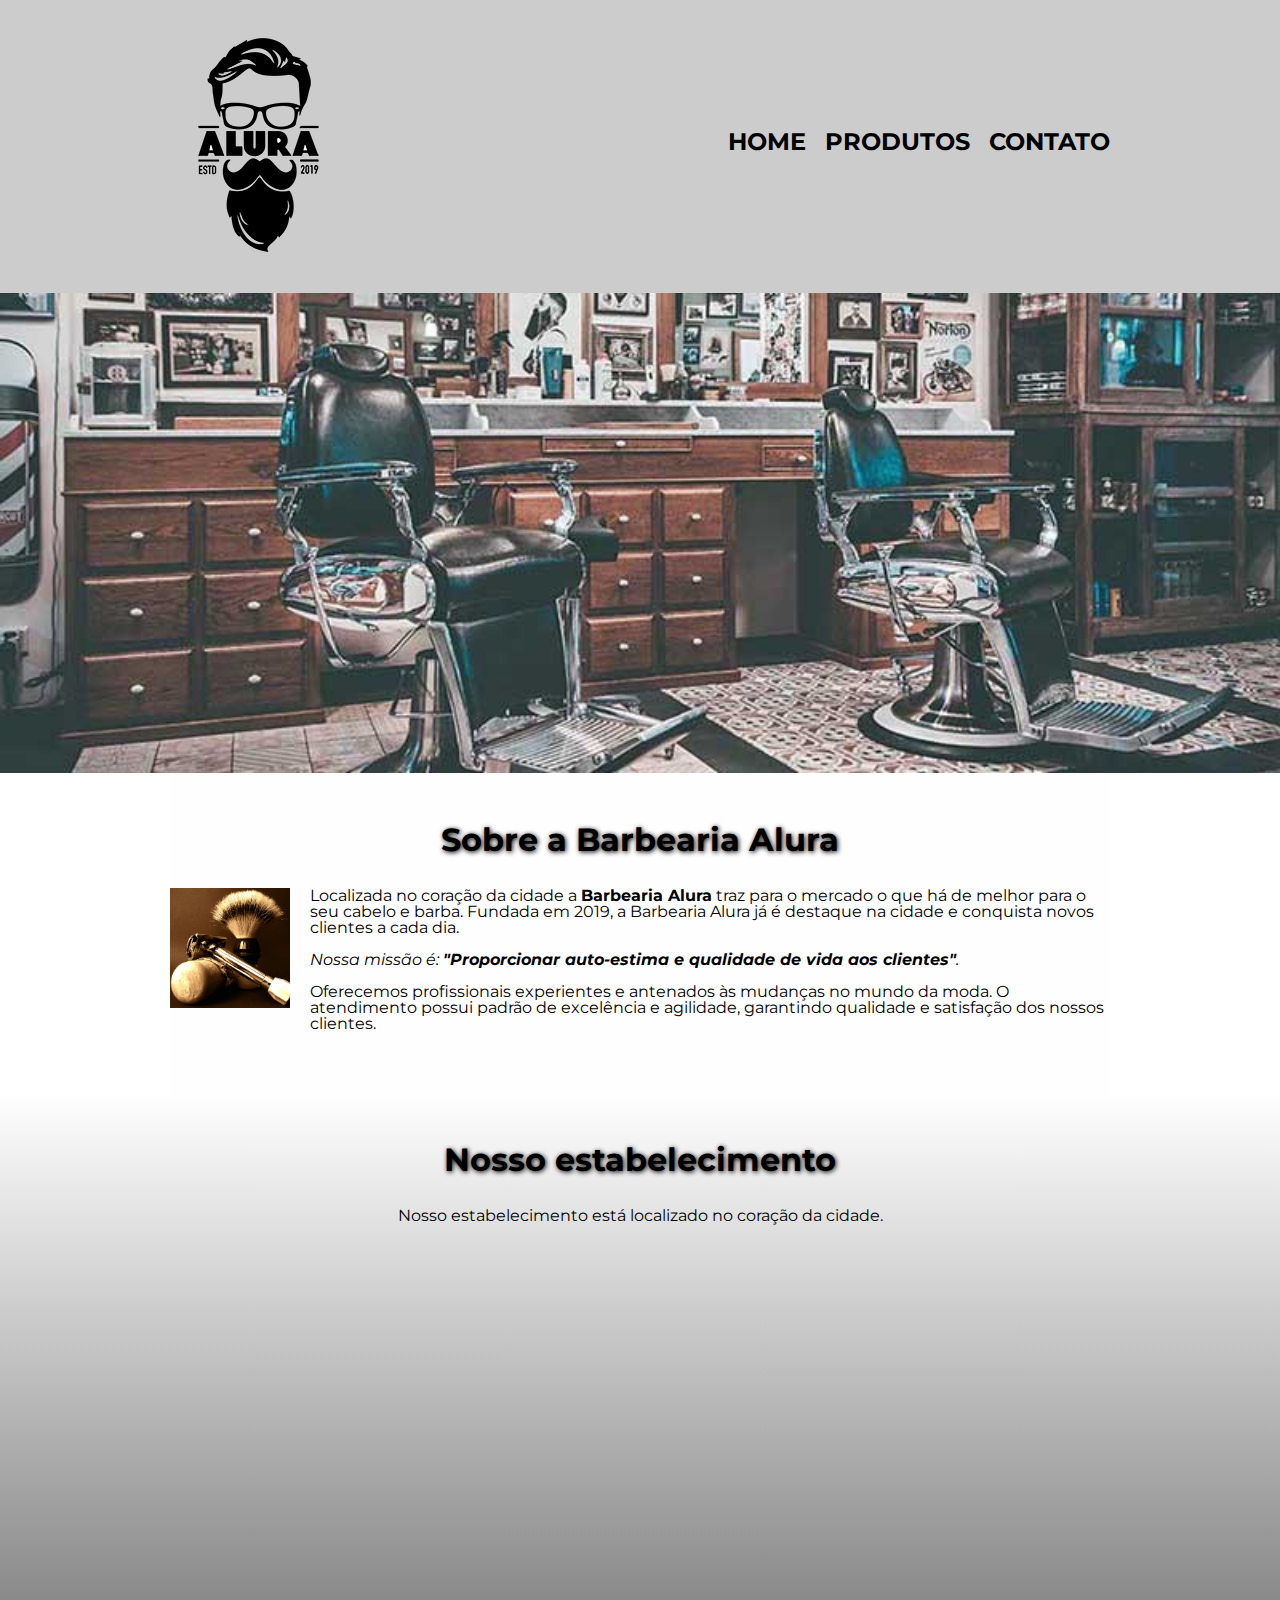
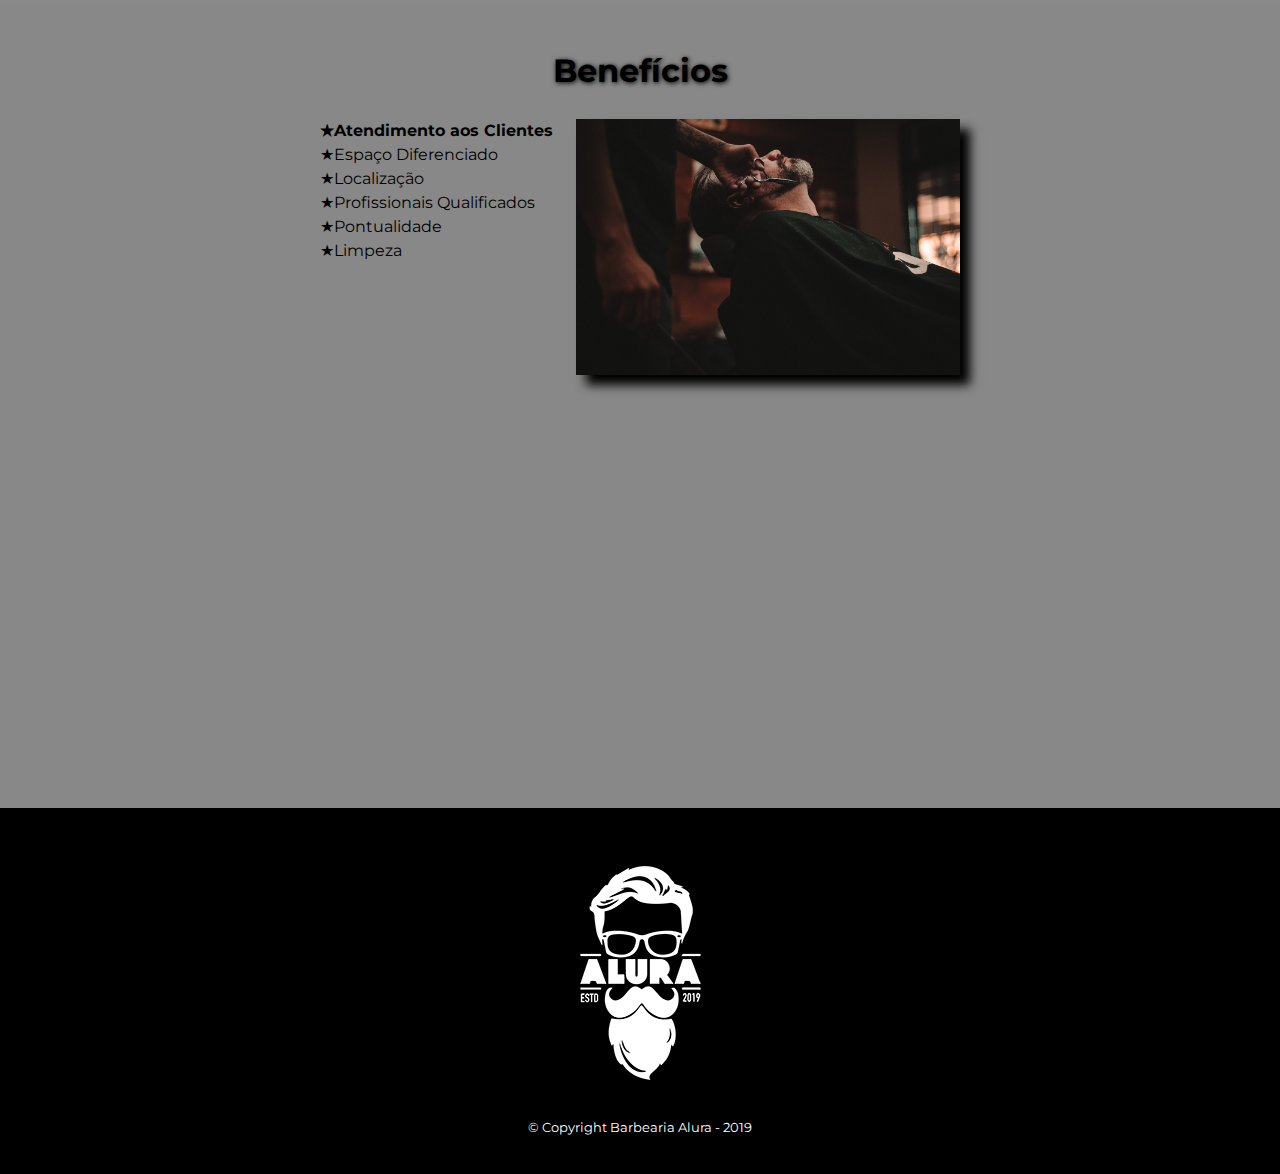
<file: index.html>
<!DOCTYPE html>
<html lang="pt-br">
	<head>
		<meta charset="UTF-8">
		<meta name="viewport" content="width=device-width">
		<title> Barbearia Alura</title>
		<link rel="stylesheet" href="reset.css">
		<link rel="stylesheet" href="style.css">
		<link href="https://fonts.googleapis.com/css2?family=Montserrat:wght@100;400&display=swap" rel="stylesheet">
	</head>
	
	<body>
		<header>
			<div class="caixa">
				<h1><img src="assets/logo.png" alt="Logo da marca"></h1>
				<nav>
					<ul>
						<li><a href="index.html">Home</a></li>
						<li><a href="produtos.html">Produtos</a></li>
						<li><a href="contato.html">Contato</a></li>

					</ul>
				</nav>
			</div>
		</header>

		<img class="banner" src="assets/banner.jpg" alt="imagem de uma barbearia">

		<main>
			
			<section class="principal">
				<h2 class="titulo-principal">Sobre a Barbearia Alura</h2>

				<img class="utensilios" src="./assets/utensilios.jpg" alt="utensilios de um barbeiro">
	
				<p>Localizada no coração da cidade a <strong>Barbearia Alura</strong> traz para o mercado o que há de melhor para o seu cabelo e barba. Fundada em 2019, a Barbearia Alura já é destaque na cidade e conquista novos clientes a cada dia.</p>
	
				<p id="missao"><em>Nossa missão é: <strong>"Proporcionar auto-estima e qualidade de vida aos clientes"</strong>.</em></p>
	
				<p>Oferecemos profissionais experientes e antenados às mudanças no mundo da moda. O atendimento possui padrão de excelência e agilidade, garantindo qualidade e satisfação dos nossos clientes.</p>
			</section>

			<section class="mapa">
				<h3 class="titulo-principal">Nosso estabelecimento</h3>
				<p>Nosso estabelecimento está localizado no coração da cidade.</p>

				<div class="mapa-conteudo">
					<iframe src="https://www.google.com/maps/embed?pb=!1m18!1m12!1m3!1d3656.4424621903854!2d-46.63437479637965!3d-23.588459566818415!2m3!1f0!2f0!3f0!3m2!1i1024!2i768!4f13.1!3m3!1m2!1s0x94ce5a2b2ed7f3a1%3A0xab35da2f5ca62674!2sCaelum%20-%20Escola%20de%20Tecnologia!5e0!3m2!1spt-BR!2sbr!4v1652971560360!5m2!1spt-BR!2sbr" width="100%" height="300" style="border:0;" allowfullscreen="" loading="lazy" referrerpolicy="no-referrer-when-downgrade"></iframe>
				</div>

			</section>

			<section class="beneficios">
				<h3 class="titulo-principal">Benefícios</h3>

				<div class="conteudo-beneficios">
					<ul class="lista-beneficios">
						<li class="itens">Atendimento aos Clientes</li>
						<li class="itens">Espaço Diferenciado</li>
						<li class="itens">Localização</li>
						<li class="itens">Profissionais Qualificados</li>
						<li class="itens">Pontualidade</li>
						<li class="itens">Limpeza</li>
					</ul><img src="assets/beneficios.jpg" class="imagem-beneficios" alt="imagem de um homem sendo atendido por um barbeiro">
				</div>
	
				<div class="video">
					<iframe width="95%" height="315" src="https://www.youtube.com/embed/wcVVXUV0YUY" title="YouTube video player" frameborder="0" allow="accelerometer; autoplay; clipboard-write; encrypted-media; gyroscope; picture-in-picture" allowfullscreen></iframe>
				</div>
					
			</section>
		</main>


		<footer>
			<img src="assets/logo-branco.png" alt="logo da marca">
			<p class="copyright">&copy; Copyright Barbearia Alura - 2019
		</footer>

	</body>
</html>
</file>
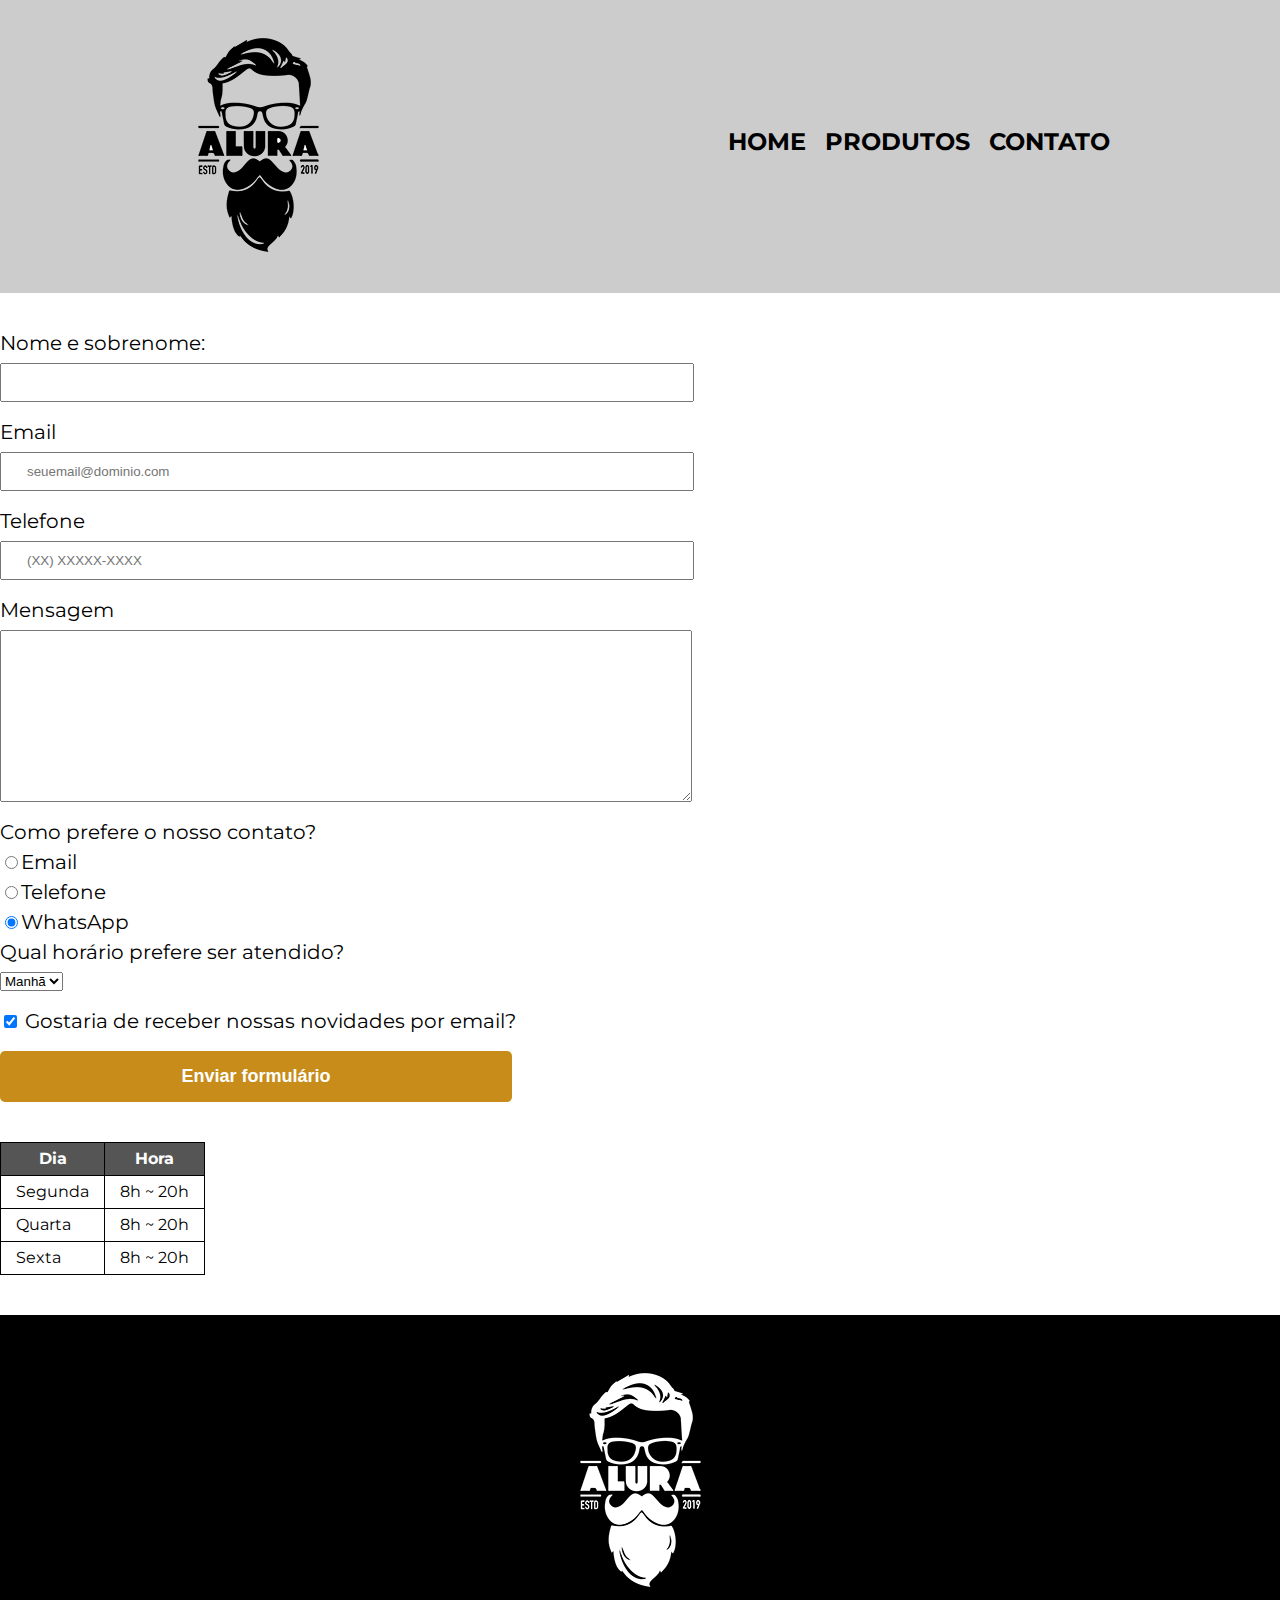
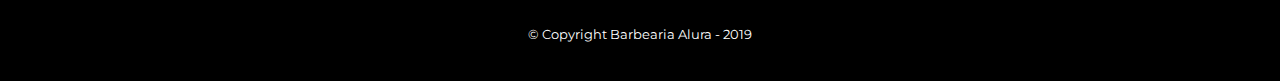
<file: contato.html>
<!DOCTYPE html>
<html lang="pt-br">
	<head>
		<meta charset="UTF8">
		<meta name="viewport" content="width=device-width">
		<title>Contato - Barbearia Alura</title>

		<link rel="stylesheet" href="reset.css">
		<link rel="stylesheet" href="style.css">
		<link href="https://fonts.googleapis.com/css2?family=Montserrat:wght@100;400&display=swap" rel="stylesheet">
	</head>
	
	<body>
		<header>
			<div class="caixa">
				<h1><img src="assets/logo.png" alt="Logo da barbearia alura"></h1>
				<nav>
					<ul>
						<li><a href="index.html">Home</a></li>
						<li><a href="produtos.html">Produtos</a></li>
						<li><a href="contato.html">Contato</a></li>
					</ul>
				</nav>
			</div>
		</header>
		<main>
			<form>
				<label for="nomeSobrenome">Nome e sobrenome: </label>
				<input type="text" id="nomeSobrenome" class="input-padrao" required>

				<label for="email"> Email </label>
				<input type="email" id="email" class="input-padrao" required placeholder="seuemail@dominio.com">

				<label for="telefone">Telefone</label>
				<input type="tel" id="telefone" class="input-padrao" required placeholder="(XX) XXXXX-XXXX">

				<label for="mensagem">Mensagem</label required>
				<textarea cols="30" rows="10" id="mensagem" class="input-padrao"></textarea>

				<fieldset>
					<legend>Como prefere o nosso contato?</legend>
					<label for="radio-email"><input type="radio" name="contato" value="email" id="radio-email">Email</label>
					
					<label for="radio-telefone"><input type="radio" name="contato" value="telefone" id="radio-telefone">Telefone</label>
					
					<label for="radio-whatsapp"><input type="radio" name="contato" value="WhatsApp" id="radio-whatsapp" checked>WhatsApp</label>
					
				</fieldset>

				<fieldset>
				<legend>Qual horário prefere ser atendido?</legend>
					<select>
						<option>Manhã</option>
						<option>Tarde</option>
						<option>Noite</option>
					</select>
				</fieldset>


				<label class="checkbox"><input type="checkbox" checked> Gostaria de receber nossas novidades por email?</label>

				<input type="submit" value="Enviar formulário" class="enviar">

			</form>

			<table>
				<thead>
					<tr>
						<th>Dia</th>
						<th>Hora</th>
					</tr>
				</thead>
				<tbody>
					<tr>
						<td>Segunda</td>
						<td>8h ~ 20h</td>
					</tr>
					<tr>
						<td>Quarta</td>
						<td>8h ~ 20h</td>
					</tr>
					<tr>
						<td>Sexta</td>
						<td>8h ~ 20h</td>
					</tr>
				</tbody>
			</table>

		</main>
		<footer>
			<img src="assets/logo-branco.png" alt="Logo da barbearia alura">
			<p class="copyright">&copy; Copyright Barbearia Alura - 2019
		</footer>
	</body>

</html>
</file>
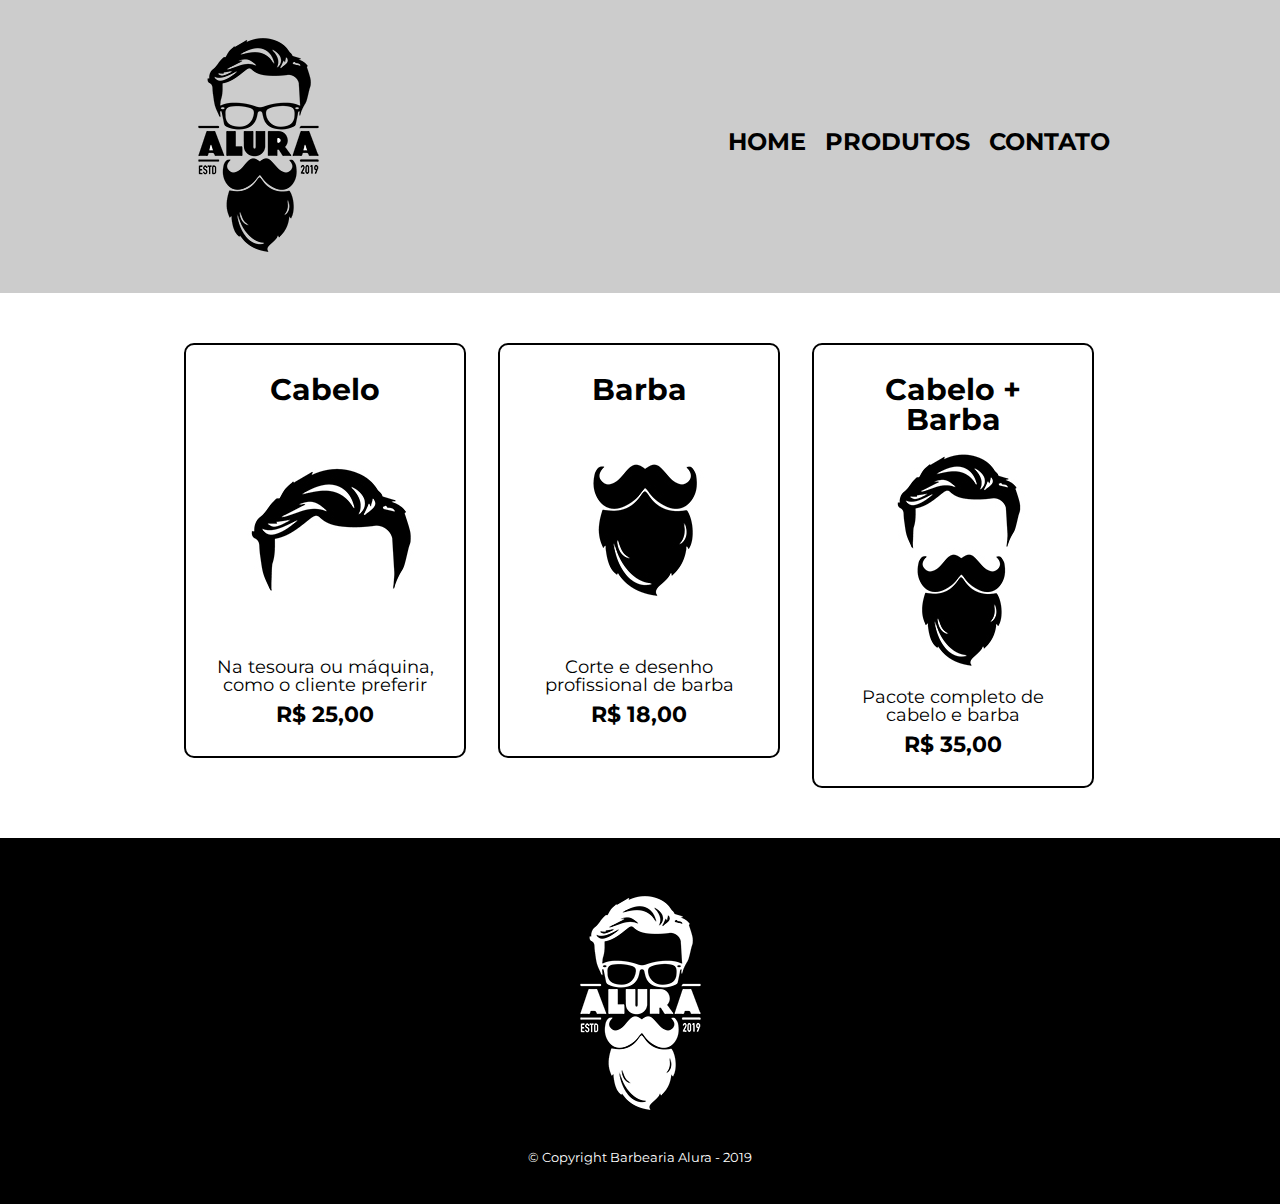
<file: produtos.html>
<!DOCTYPE html>
<html lang="pt-br">
	<head>
		<meta charset="UTF8">
		<meta name="viewport" content="width=device-width">
		<title>Produtos - Barbearia Alura</title>

		<link rel="stylesheet" href="reset.css">
		<link rel="stylesheet" href="style.css">
		<link href="https://fonts.googleapis.com/css2?family=Montserrat:wght@100;400&display=swap" rel="stylesheet">
	</head>
	
	<body>
		<header>
			<div class="caixa">
				<h1><img src="assets/logo.png" alt="imagem da logo da marca"></h1>
				<nav>
					<ul>
						<li><a href="index.html">Home</a></li>
						<li><a href="produtos.html">Produtos</a></li>
						<li><a href="contato.html">Contato</a></li>

					</ul>
				</nav>
			</div>
		</header>

		<main class="menu-produtos">
			<ul class="produtos">
				<li>
					<h2>Cabelo</h2>
					<img src="assets/cabelo.jpg" alt="imagem de cabelo masculino">
					<p class="produto-descricao">Na tesoura ou máquina, como o cliente preferir</p>
					<p class="produto-preco">R$ 25,00</p>
				</li>
				<li>
					<h2>Barba</h2>
					<img src="assets/barba.jpg" alt="imagem de barba masculina">
					<p class="produto-descricao">Corte e desenho profissional de barba</p>
					<p class="produto-preco">R$ 18,00</p>
				</li>
				<li>
					<h2>Cabelo + Barba</h2>
					<img src="assets/cabelo+barba.jpg" alt="imagem de cabelo e barba masculino">
					<p class="produto-descricao">Pacote completo de cabelo e barba</p>
					<p class="produto-preco">R$ 35,00</p>
				</li>
		</main>

		<footer>
			<img src="assets/logo-branco.png" alt="imagem da logo da marca">
			<p class="copyright">&copy; Copyright Barbearia Alura - 2019
		</footer>
	</body>

</html>
</file>
<file: style.css>
body {
	font-family: 'Montserrat', sans-serif;
}

header {
    background-color: #CCCCCC;
    padding: 20px 0px;
}

.caixa {
    position: relative;
    width: 940px;
    margin: 0 auto;
}
nav {
    position: absolute;
    top: 110px;
    right: 0;
}

nav li {
    display: inline;
    margin: 0 0 0 15px;  /* topo, direita, baixo, esquerda */
}

nav a {
    text-transform: uppercase;
    color: #000000;
    font-weight: bold;
    font-size: 1.5em;
    text-decoration: none;

}

nav a:hover{
    color: #C78C19;
    text-decoration: underline;
}

.menu-produtos {
	background: #FFFFFF;
}

.produtos {
    width: 940px;
    margin: 0 auto;
    padding: 50px 0;
}

.produtos li {
    display: inline-block;
    text-align: center;
    width: 30%;
    vertical-align: top;
    margin: 0 1.5%;
    padding: 30px 20px;
    box-sizing: border-box;
    border: 2px solid #000000;
    border-radius: 10px;
}

.produtos li:hover {
    border-color: #C78C19;
}

.produtos li:active {
    border-color: #088C19;
}

.produtos li:hover h2 {
    font-size: 34px;
}

.produtos h2 {
    font-size: 30px;
    font-weight: bold;
}

.produto-descricao {
    font-size: 18px;
}

.produto-preco {
    font-size: 22px;
    font-weight: bold;
    margin-top: 10px;
}

footer {
    text-align: center;
    background-color: #000000;
    padding: 40px 0;
}

.copyright {
    color: #FFFFFF;
    font-size: 13px;
    margin: 20px 0 0;
}

/*css pagina contato*/
form {
	margin: 40px 0;
}

form label, form legend {
	display: block;
	font-size: 20px;
	margin: 0 0 10px;

}

.input-padrao {
	display: block;
	margin: 0 0 20px;
	padding: 10px 25px;
	width: 50%;

}

.checkbox {
	margin: 20px 0;
}

.enviar {
	width: 40%;
	padding: 15px 0;
	background:#C78C19;
	color: white;
	font-weight: bold;
	font-size: 18px;
	border: none;
	border-radius: 5px;
	transition: 1s all;
	cursor: pointer;
}

.enviar:hover {
	background: #4e380b;
	transform: scale(1.2);
	
}

table {
	margin: 20px 0 40px;
}

thead {
	background: #555555;
	color: #FFFFFF;
	font-weight: bold;
}

th, td {
	border: 1px solid #000000;
	padding: 8px 15px;
}

/*css da pagina inicial*/
.banner {
	width: 100%;
}

.titulo-principal {
	text-align: center;
	font-weight: bold;
	font-size: 2em;
	margin: 0 0 1em;
	clear: left;
	text-shadow: 1px 1px 5px #000000;
}

.principal {
	padding: 3em 0;
	background: #FEFEFE;
	width: 940px;
	margin: 0 auto;;
}

.principal p {
	margin: 0 0 1em;
}

.principal strong {
	font-weight: bold;
}

.principal em {
	font-style: italic;
}

.utensilios {
	width: 120px;
	float: left;
	margin: 0 20px 20px 0;;
}

.mapa {
	padding: 3em 0;
	background: linear-gradient(#FEFEFEFE,#888888);
}

.mapa-conteudo {
	width: 940px;
	margin: 0 auto;;
}

.mapa p {
	margin: 0 0 2em;
	text-align: center;
}

.beneficios {
	padding: 3em 0;
	background: #888888;
	margin: 0 auto;
}

.conteudo-beneficios {
	width: 640px;
	margin: 0 auto;
}

.lista-beneficios {
	width: 40%;
	display: inline-block;
	vertical-align: top;
}

.itens {
	line-height: 1.5;
}

.itens:first-child {
	font-weight: bold;
}

.itens::before {
	content: "★";
}

.imagem-beneficios {
	width: 60%;
	opacity: 1;
	transition: 400ms;
	box-shadow: 10px 10px 10px #000000;
}

.imagem-beneficios:hover {
	opacity: 0.3;
}


.video {
	width: 560px;
	margin: 2em auto;
}

@media screen and (max-width: 480px) {
	.caixa, .principal, .conteudo-beneficios, .mapa-conteudo, .video, .produtos{
		width: auto;
	}

	h1{
		text-align: center;
	}

	nav{
		position: static;
	}

	.lista-beneficios, .imagem-beneficios {
		width: 90%;
		margin: 15px;
	}

	.video{
		text-align: center;
	}
	 .produtos li {
		 display: block;
		 width: 100%;
		 margin: 15px 0 15px 0;
	 }

	.input-padrao, .enviar {
		width: 80%;
	}
}



/* para vc selecionar o filho direto de uma tag utiliza-se o sinal >
main > p {
	background: #088C19;
}
/* para vc selecionar o primeiro paragrafo que sucessede uma img
nesse caso o img é a ancora e para o primeiro irmão utiliza-se o sinal +
para selecionar todos os paragrafos utiliza-se o sinal ~
img ~ p {
	background: #088C19;
}

para excluir um item especifico (definido no html por um id) utiliza-se:
.principal p:not(#missao){
	background:#C78C19;
}
*/
</file>
